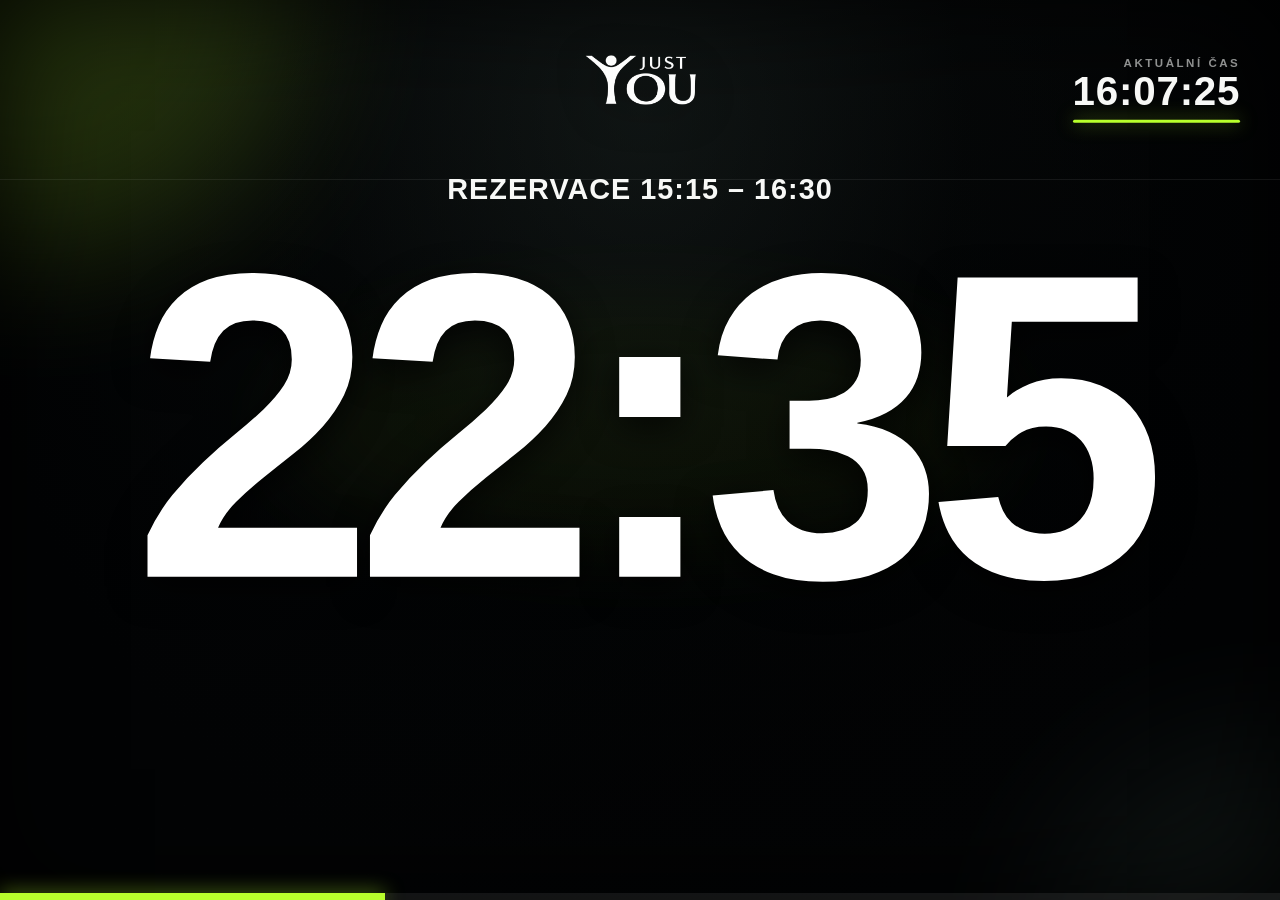
<file: index.html>
<!DOCTYPE html>
<html lang="cs">
<head>
  <meta charset="UTF-8">
  <meta name="viewport" content="width=device-width, initial-scale=1, viewport-fit=cover, maximum-scale=1, user-scalable=no">
  <meta name="theme-color" content="#020304">
  <meta name="mobile-web-app-capable" content="yes">
  <meta name="apple-mobile-web-app-capable" content="yes">
  <meta name="apple-mobile-web-app-status-bar-style" content="black-translucent">
  <meta name="apple-mobile-web-app-title" content="JustYou Timer">
  <title>JustYou Fitness Timer</title>
  <link rel="manifest" href="./manifest.json">
  <link rel="apple-touch-icon" href="./logo.png">
  <link rel="stylesheet" href="./style.css?v=6.2.11">



</head>
<body>
  <div id="app" class="app">
    
    <div class="ambient ambient-one"></div>
    <div class="ambient ambient-two"></div>

    <header class="header">
      <button id="logo" class="service-trigger" aria-label="Otevřít servisní menu"></button>
      <img class="header-brand-logo" src="./logo.png" alt="JustYou Fitness">

      <div class="weather-wrap" aria-label="Aktuální počasí v Brně">
        <div id="weather-icon" class="weather-icon" aria-hidden="true"></div>
        <div class="weather-copy">
          <div id="weather-temp" class="weather-temp">-- °C</div>
          <div id="weather-desc" class="weather-desc">BRNO</div>
        </div>
      </div>
<div class="clock-wrap">
        <div class="clock-caption">AKTUÁLNÍ ČAS</div>
        <div id="clock" class="clock">--:--</div>
        <div class="clock-line"></div>
      </div>
    </header>

    <main id="main" class="main">
      <section id="screen-active" class="screen active-screen">
        <img class="main-brand-logo" src="./logo.png" alt="JustYou Fitness">
        <div id="slot-label" class="slot-label">REZERVACE</div>
        <div id="last-minute" class="last-minute hidden"></div>

        <div class="timer-stage">
          <div class="timer-glow"></div>
          <div id="countdown" class="countdown">--:--</div>
        </div>

        <div id="end-weather" class="end-weather hidden" aria-live="polite">
          <span class="end-weather-label">NA KONCI REZERVACE</span>
          <span id="end-weather-icon" class="end-weather-icon" aria-hidden="true"></span>
          <span id="end-weather-temp" class="end-weather-temp">-- °C</span>
          <span id="end-weather-desc" class="end-weather-desc"></span>
        </div>
<div id="warn10" class="warn10 hidden">Rezervace končí za 10 minut</div>

        <div id="exit-box" class="exit-box hidden">
          <div class="exit-heading">
            <span class="exit-line"></span>
            <span class="exit-title">PŘI ODCHODU PROSÍM</span>
            <span class="exit-line"></span>
          </div>

          <div class="exit-columns">
            <div class="exit-column">
              <div class="exit-icon-circle" aria-hidden="true">
                <svg viewBox="0 0 64 64"><path d="M15 24v16M21 20v24M43 20v24M49 24v16M21 28h22M21 36h22M9 27v10M55 27v10"/></svg>
              </div>
              <div class="exit-primary">OTŘETE STROJE</div>
            </div>

            <div class="exit-column">
              <div class="exit-icon-circle" aria-hidden="true">
                <svg viewBox="0 0 64 64"><path d="M24 46h16M25 52h14M32 8v6M11 29h6M47 29h6M17 14l4 5M47 14l-4 5M32 16c-9 0-16 7-16 16 0 6 3 10 8 14h16c5-4 8-8 8-14 0-9-7-16-16-16z"/></svg>
              </div>
              <div class="exit-primary">ZHASNĚTE SVĚTLA</div>
            </div>

            <div class="exit-column">
              <div class="exit-icon-circle" aria-hidden="true">
                <svg viewBox="0 0 64 64"><path d="M17 10h30v44H17zM24 16h17v38H24zM36 33h1"/></svg>
              </div>
              <div class="exit-primary">NECHTE OTEVŘENÉ</div>
              <div class="exit-secondary">DVEŘE DO ŠATNY<br>A KOUPELNY</div>
            </div>
          </div>
        </div>
      </section>

      <section id="screen-night" class="screen hidden night-screen">
        <img class="night-logo" src="./logo.png" alt="">
        <div class="night-title">FITNESS ODPOČÍVÁ</div>
        <div class="night-sub">Otevíráme ve 4:00</div>
      </section>

      <section id="screen-between" class="screen hidden between-screen">
        <div class="between-title">DALŠÍ REZERVACE</div>
        <div class="between-sub">začíná v</div>
        <div id="next-start" class="between-time">04:00</div>
        <div id="next-countdown" class="countdown between-countdown">--:--</div>
      </section>
    </main>

    <div class="progress-track"><div id="progress" class="progress"></div></div>

    <div id="ended-overlay" class="overlay hidden">
      <div class="overlay-backdrop"></div>

      <div class="overlay-topbar">
        <div class="overlay-weather">
          <div id="overlay-weather-icon" class="overlay-weather-icon" aria-hidden="true"></div>
          <div>
            <div id="overlay-weather-temp" class="overlay-weather-temp">-- °C</div>
            <div id="overlay-weather-desc" class="overlay-weather-desc">BRNO</div>
          </div>
        </div>

        

        <div class="overlay-clock-block">
          <div class="overlay-clock-caption">AKTUÁLNÍ ČAS</div>
          <div id="overlay-clock" class="overlay-clock">--:--:--</div>
        </div>
      </div>

      <div class="overlay-main">
        <div class="overlay-kicker">POSLEDNÍ SEKUNDY</div>
        <div class="overlay-title">REZERVACE KONČÍ</div>
        <div class="overlay-rule"></div>

        <div class="overlay-cleanup">
          <div class="overlay-item">
            <div class="overlay-icon">
              <svg viewBox="0 0 64 64"><path d="M15 24v16M21 20v24M43 20v24M49 24v16M21 28h22M21 36h22M9 27v10M55 27v10"/></svg>
            </div>
            <div class="overlay-text">
              <strong>OTŘETE STROJE</strong>
              <span>Udržujme naše fitness čisté pro všechny.</span>
            </div>
          </div>

          <div class="overlay-item">
            <div class="overlay-icon">
              <svg viewBox="0 0 64 64"><path d="M24 46h16M25 52h14M32 8v6M11 29h6M47 29h6M17 14l4 5M47 14l-4 5M32 16c-9 0-16 7-16 16 0 6 3 10 8 14h16c5-4 8-8 8-14 0-9-7-16-16-16z"/></svg>
            </div>
            <div class="overlay-text">
              <strong>ZHASNĚTE SVĚTLA</strong>
              <span>Šetříme energii a myslíme na ostatní.</span>
            </div>
          </div>

          <div class="overlay-item">
            <div class="overlay-icon">
              <svg viewBox="0 0 64 64"><path d="M17 10h30v44H17zM24 16h17v38H24zM36 33h1"/></svg>
            </div>
            <div class="overlay-text">
              <strong>NECHTE OTEVŘENÉ DVEŘE<br>DO ŠATNY A KOUPELNY</strong>
              <span>Děkujeme za ohleduplnost.</span>
            </div>
          </div>
        </div>

        <div class="overlay-thanks">
          <strong>Děkujeme, že jste si vybrali JustYou Fitness.</strong>
          <span>Těšíme se na Vaši další návštěvu.</span>
        </div>
      </div>
    </div>

    <div id="service-menu" class="service hidden">
      <div class="service-card">
        <div class="service-title">SERVISNÍ MENU</div>
        <div class="diag"><span>Verze</span><strong id="diag-version">—</strong></div>
        <div class="diag"><span>Aktivní slot</span><strong id="diag-slot">—</strong></div>
        <div class="diag"><span>Zbývající čas</span><strong id="diag-remaining">—</strong></div>
        <div class="diag"><span>Zvuk</span><strong id="diag-audio">—</strong></div>
        <div class="diag"><span>Připojení</span><strong id="diag-online">—</strong></div>
        <div class="diag"><span>Wake Lock</span><strong id="diag-wake">—</strong></div>
        <div class="diag"><span>Synchronizace času</span><strong id="diag-sync">—</strong></div>
        <div class="diag"><span>Počasí</span><strong id="diag-weather">—</strong></div>
        <div class="diag"><span>Watchdog</span><strong id="diag-watchdog">—</strong></div>

        <button id="test-sound" class="service-btn">TEST ZVUKU</button>
        <div class="service-section-title">TEST OBRAZOVKY</div>
        <div class="test-grid">
          <button id="test-normal" class="service-btn compact">BĚŽNÁ</button>
          <button id="test-10" class="service-btn compact">10 MIN</button>
          <button id="test-5" class="service-btn compact">5 MIN</button>
          <button id="test-1" class="service-btn compact">1 MIN</button>
          <button id="test-last10" class="service-btn compact">10 S</button>
          <button id="test-ended" class="service-btn compact">KONEC</button>
        </div>
        <button id="test-night" class="service-btn secondary">NOČNÍ OBRAZOVKA</button>
        <button id="restart-app" class="service-btn secondary">RESTART APLIKACE</button>
        <button id="close-service" class="service-btn secondary">ZAVŘÍT</button>
      </div>
    </div>
  </div>

  <script src="./app.js?v=6.2.11"></script>



<script>document.addEventListener("DOMContentLoaded",function(){if(window.VERSION){var e=document.getElementById("diag-version");if(e)e.textContent=window.VERSION+" · Android 12";}});</script></body>
</html>
</file>
<file: style.css>
:root {
  --accent: #b8ff2c;
  --accent-rgb: 184,255,44;
  --ink: #f7f8f6;
  --muted: rgba(247,248,246,.58);
  --line: rgba(255,255,255,.13);
  --panel: rgba(13,17,17,.72);
  --shadow: rgba(0,0,0,.68);
}

* { box-sizing: border-box; }

html, body {
  width: 100%;
  height: 100%;
  margin: 0;
  overflow: hidden;
  background: #020304;
  color: var(--ink);
  font-family: "Arial Narrow", Arial, Helvetica, sans-serif;
  -webkit-user-select: none;
  user-select: none;
  -webkit-touch-callout: none;
  touch-action: manipulation;
}

body { min-width: 600px; }

.hidden { display: none !important; }

.app {
  position: relative;
  width: 100%;
  height: 100%;
  overflow: hidden;
  isolation: isolate;
  background:
    radial-gradient(ellipse at 50% 12%, rgba(34,44,41,.38) 0%, rgba(5,8,8,.18) 36%, rgba(2,3,4,1) 76%),
    linear-gradient(160deg, #080b0b 0%, #020304 58%, #000 100%);
}

.app::before {
  content: "";
  position: absolute;
  inset: 0;
  z-index: -3;
  opacity: .22;
  background-image:
    linear-gradient(115deg, rgba(255,255,255,.018) 1px, transparent 1px),
    linear-gradient(25deg, rgba(255,255,255,.013) 1px, transparent 1px);
  background-size: 23px 23px, 31px 31px;
}

.app::after {
  content: "";
  position: absolute;
  inset: 0;
  z-index: -1;
  pointer-events: none;
  box-shadow: inset 0 0 110px rgba(0,0,0,.82);
}

.ambient {
  position: absolute;
  z-index: -2;
  border-radius: 50%;
  filter: blur(70px);
  opacity: .16;
}
.ambient-one {
  width: 42vw;
  height: 42vw;
  left: -18vw;
  top: -22vw;
  background: var(--accent);
}
.ambient-two {
  width: 36vw;
  height: 36vw;
  right: -17vw;
  bottom: -23vw;
  background: #455f55;
}

.header {
  position: relative;
  height: 16vh;
  min-height: 95px;
  border-bottom: 1px solid rgba(255,255,255,.07);
}

.brand-wrap {
  position: absolute;
  left: 50%;
  top: 51%;
  transform: translate(-50%,-50%);
  height: 11.5vh;
  min-height: 75px;
  display: flex;
  align-items: center;
  justify-content: center;
}

.logo {
  display: block;
  height: 100%;
  width: auto;
  max-width: 30vw;
  object-fit: contain;
  filter: drop-shadow(0 7px 17px rgba(0,0,0,.58));
}

.clock-wrap {
  position: absolute;
  right: 3.1vw;
  top: 50%;
  transform: translateY(-50%);
  text-align: right;
}

.clock-caption {
  color: var(--muted);
  font-size: .9vw;
  font-weight: 800;
  letter-spacing: .22em;
  margin-bottom: .35vh;
}

.clock {
  font-size: 3.15vw;
  font-weight: 900;
  line-height: .95;
  letter-spacing: .02em;
  font-variant-numeric: tabular-nums;
}

.clock-line {
  width: 100%;
  height: 3px;
  margin-top: 1.1vh;
  border-radius: 8px;
  background: var(--accent);
  box-shadow: 0 0 18px rgba(var(--accent-rgb),.62);
}

.main {
  position: relative;
  height: 80vh;
}

.screen {
  width: 100%;
  height: 100%;
  padding: 1.2vh 4vw 1vh;
  text-align: center;
}

.slot-label {
  font-size: 3vw;
  line-height: 1;
  font-weight: 900;
  letter-spacing: .045em;
  margin-top: 1.9vh;
}

.timer-stage {
  position: relative;
  width: min(92vw, 1540px);
  height: 32vh;
  margin: .8vh auto 0;
  display: flex;
  align-items: center;
  justify-content: center;
}

.timer-glow {
  position: absolute;
  width: 62%;
  height: 54%;
  left: 19%;
  top: 23%;
  border-radius: 50%;
  background: rgba(var(--accent-rgb),.11);
  filter: blur(45px);
  opacity: .42;
  transition: opacity .4s ease;
}

.countdown {
  position: relative;
  z-index: 1;
  margin: 0;
  color: #fff;
  font-size: clamp(150px, 24.5vw, 410px);
  font-weight: 900;
  line-height: .78;
  letter-spacing: -.045em;
  white-space: nowrap;
  font-variant-numeric: tabular-nums;
  text-shadow: 0 10px 36px rgba(0,0,0,.72);
}

.end-label {
  margin-top: .5vh;
  font-size: 3vw;
  font-weight: 900;
  letter-spacing: .01em;
}
.end-word { color: rgba(255,255,255,.92); }
.end-separator { color: var(--accent); padding: 0 .65vw; }
#end-time { color: var(--accent); }

.warn10 {
  margin-top: 1.2vh;
  color: var(--accent);
  font-size: 1.55vw;
  font-weight: 800;
  letter-spacing: .08em;
  text-transform: uppercase;
}

.last-minute { display: none !important; }

.exit-box {
  width: 91%;
  max-width: 1440px;
  margin: 2.2vh auto 0;
}

.exit-heading {
  display: grid;
  grid-template-columns: 1fr auto 1fr;
  align-items: center;
  gap: 1.5vw;
  margin-bottom: 1.5vh;
}
.exit-line {
  height: 1px;
  background: linear-gradient(90deg, transparent, rgba(var(--accent-rgb),.65));
}
.exit-line:last-child {
  background: linear-gradient(90deg, rgba(var(--accent-rgb),.65), transparent);
}
.exit-title {
  color: var(--accent);
  font-size: 1.55vw;
  font-weight: 900;
  letter-spacing: .13em;
}

.exit-columns {
  display: grid;
  grid-template-columns: repeat(3,1fr);
  border: 1px solid var(--line);
  border-radius: 18px;
  overflow: hidden;
  background: linear-gradient(180deg, rgba(255,255,255,.035), rgba(255,255,255,.014));
  box-shadow: 0 24px 60px rgba(0,0,0,.26);
  backdrop-filter: blur(7px);
}

.exit-column {
  position: relative;
  min-height: 15.2vh;
  padding: 1.35vh 1.5vw 1.2vh;
  border-right: 1px solid var(--line);
}
.exit-column:last-child { border-right: 0; }

.exit-icon-circle {
  width: 4.4vw;
  height: 4.4vw;
  min-width: 56px;
  min-height: 56px;
  max-width: 82px;
  max-height: 82px;
  margin: 0 auto .85vh;
  border: 2px solid rgba(var(--accent-rgb),.85);
  border-radius: 50%;
  display: grid;
  place-items: center;
  box-shadow: inset 0 0 17px rgba(var(--accent-rgb),.08), 0 0 22px rgba(var(--accent-rgb),.08);
}
.exit-icon-circle svg {
  width: 58%;
  height: 58%;
  fill: none;
  stroke: var(--accent);
  stroke-width: 3.1;
  stroke-linecap: round;
  stroke-linejoin: round;
}

.exit-primary {
  font-size: 1.62vw;
  font-weight: 900;
  line-height: 1.05;
}
.exit-secondary {
  margin-top: .5vh;
  color: rgba(255,255,255,.76);
  font-size: 1.25vw;
  font-weight: 700;
  line-height: 1.12;
}

.progress-track {
  position: absolute;
  left: 0;
  right: 0;
  bottom: 0;
  height: 7px;
  background: rgba(255,255,255,.07);
}
.progress {
  height: 100%;
  width: 0%;
  background: var(--accent);
  box-shadow: 0 0 19px rgba(var(--accent-rgb),.66);
  transition: width .25s linear;
}

.night-screen,
.between-screen {
  display: flex;
  flex-direction: column;
  align-items: center;
  justify-content: center;
}
.night-logo { width: 24vw; max-width: 360px; margin-bottom: 4vh; }
.night-title, .between-title {
  font-size: 5.2vw;
  font-weight: 900;
  letter-spacing: .06em;
}
.night-sub, .between-sub {
  margin-top: 1.5vh;
  color: var(--muted);
  font-size: 2.2vw;
}
.between-time {
  margin-top: 1vh;
  color: var(--accent);
  font-size: 6.2vw;
  font-weight: 900;
}
.between-countdown { margin-top: 3vh; font-size: 12vw; }

/* Stavové barvy – mění se pouze akcent a jemné ambientní světlo. */
.state-warn10 {
  --accent: #b8ff2c;
  --accent-rgb: 184,255,44;
}
.state-warn5 {
  --accent: #ff9e2c;
  --accent-rgb: 255,158,44;
}
.state-warn1 {
  --accent: #ff3b3b;
  --accent-rgb: 255,59,59;
}
.state-warn10 .timer-glow,
.state-warn5 .timer-glow,
.state-warn1 .timer-glow { opacity: .78; }

.state-warn10 .countdown,
.state-warn5 .countdown,
.state-warn1 .countdown { color: var(--accent); }

.state-last10 .countdown {
  animation: luxuryPulse 1s ease-in-out infinite;
  text-shadow:
    0 0 18px rgba(var(--accent-rgb),.40),
    0 0 62px rgba(var(--accent-rgb),.22),
    0 10px 36px rgba(0,0,0,.72);
}

@keyframes luxuryPulse {
  0%,100% { transform: scale(1); }
  50% { transform: scale(1.035); }
}

/* Finální obrazovka běží pouze 00:10–00:01. */
.overlay {
  position: absolute;
  z-index: 60;
  inset: 0;
  overflow: hidden;
  background:
    radial-gradient(circle at 50% 38%, rgba(180,22,22,.40) 0%, rgba(44,4,4,.63) 42%, rgba(7,1,1,.98) 82%),
    linear-gradient(160deg, #220303, #080101 75%);
  color: #fff;
}

.overlay-backdrop {
  position: absolute;
  inset: 0;
  background:
    linear-gradient(115deg, rgba(255,255,255,.018) 1px, transparent 1px),
    linear-gradient(25deg, rgba(255,255,255,.013) 1px, transparent 1px);
  background-size: 23px 23px, 31px 31px;
  opacity: .34;
}

.overlay-content {
  position: relative;
  z-index: 1;
  height: 100%;
  display: flex;
  flex-direction: column;
  align-items: center;
  padding: 3.2vh 5vw 2.5vh;
}

.overlay-logo {
  height: 10.5vh;
  width: auto;
  max-width: 24vw;
  object-fit: contain;
  filter: drop-shadow(0 7px 18px rgba(0,0,0,.52));
}

.overlay-kicker {
  margin-top: 1.4vh;
  color: rgba(255,255,255,.62);
  font-size: 1.15vw;
  font-weight: 900;
  letter-spacing: .28em;
}

.overlay-title {
  margin-top: .5vh;
  font-size: 5.8vw;
  font-weight: 900;
  line-height: .98;
  letter-spacing: .015em;
}

.overlay-rule {
  width: 12vw;
  height: 3px;
  margin: 2vh 0 2.2vh;
  background: #ff3b3b;
  border-radius: 9px;
  box-shadow: 0 0 22px rgba(255,59,59,.7);
}

.overlay-cleanup {
  width: min(84vw, 1260px);
  display: grid;
  grid-template-columns: repeat(3,1fr);
  border: 1px solid rgba(255,255,255,.14);
  border-radius: 18px;
  overflow: hidden;
  background: rgba(0,0,0,.20);
  backdrop-filter: blur(8px);
}
.overlay-item {
  min-height: 23vh;
  padding: 2vh 1.7vw;
  display: flex;
  flex-direction: column;
  gap: 1.2vh;
  align-items: center;
  justify-content: center;
  border-right: 1px solid rgba(255,255,255,.13);
  font-size: 1.6vw;
  font-weight: 900;
  line-height: 1.13;
  text-align: center;
}
.overlay-item:last-child { border-right: 0; }
.overlay-item svg {
  width: 5vw;
  height: 5vw;
  fill: none;
  stroke: #ff6a6a;
  stroke-width: 3;
  stroke-linecap: round;
  stroke-linejoin: round;
}

/* Servisní menu */
.service {
  position: absolute;
  z-index: 100;
  inset: 0;
  padding: 3vh 3vw;
  background: rgba(0,0,0,.90);
  backdrop-filter: blur(10px);
}
.service-card {
  width: min(91vw, 860px);
  max-height: 94vh;
  overflow: auto;
  margin: 0 auto;
  padding: 2.2vh 2.4vw;
  border: 1px solid rgba(255,255,255,.16);
  border-radius: 20px;
  background: linear-gradient(180deg, #171b1b, #0b0d0d);
  box-shadow: 0 30px 90px rgba(0,0,0,.7);
}
.service-title {
  margin-bottom: 1.5vh;
  color: var(--accent);
  font-size: 2.4vw;
  font-weight: 900;
  text-align: center;
  letter-spacing: .08em;
}
.diag {
  display: grid;
  grid-template-columns: 1fr 1.5fr;
  gap: 1vw;
  padding: .65vh 0;
  border-bottom: 1px solid rgba(255,255,255,.09);
  font-size: 1.35vw;
}
.diag strong { text-align: right; }
.service-section-title {
  margin: 1.5vh 0 .7vh;
  color: rgba(255,255,255,.62);
  font-size: 1.15vw;
  font-weight: 900;
  letter-spacing: .12em;
  text-align: center;
}
.service-btn {
  width: 100%;
  margin-top: 1vh;
  padding: 1.25vh 1vw;
  border: 0;
  border-radius: 11px;
  background: var(--accent);
  color: #050705;
  font-size: 1.35vw;
  font-weight: 900;
}
.service-btn.secondary { background: #292e2e; color: #fff; }
.test-grid {
  display: grid;
  grid-template-columns: repeat(6,1fr);
  gap: .55vw;
}
.test-grid .service-btn { margin-top: 0; padding: 1vh .2vw; font-size: 1vw; }

.preview-hint {
  position: absolute;
  z-index: 90;
  left: 50%;
  bottom: 2.4vh;
  transform: translateX(-50%);
  padding: .9vh 1.7vw;
  border: 1px solid rgba(255,255,255,.2);
  border-radius: 999px;
  background: rgba(0,0,0,.78);
  color: #fff;
  font-size: 1vw;
  font-weight: 800;
}

/* Lenovo Tab M10 a podobné displeje */
@media (max-aspect-ratio: 1.55/1) {
  .countdown { font-size: 22vw; }
  .timer-stage { height: 29vh; }
  .exit-column { min-height: 14vh; }
  .overlay-title { font-size: 6.8vw; }
  .overlay-item { font-size: 1.9vw; }
}

@media (orientation: portrait) {
  body { min-width: 280px; }
  .header { height: 13vh; }
  .brand-wrap { height: 8.5vh; }
  .clock-caption { display: none; }
  .clock { font-size: 5vw; }
  .main { height: 83vh; }
  .slot-label { font-size: 4.5vw; }
  .timer-stage { height: 25vh; margin-top: 5vh; }
  .countdown { font-size: 21vw; }
  .end-label { font-size: 4.4vw; }
  .exit-title { font-size: 2.6vw; }
  .exit-icon-circle { min-width: 48px; min-height: 48px; }
  .exit-primary { font-size: 2.4vw; }
  .exit-secondary { font-size: 1.9vw; }
  .overlay-title { font-size: 9vw; }
  .overlay-cleanup { grid-template-columns: 1fr; width: 86vw; }
  .overlay-item {
    min-height: auto;
    flex-direction: row;
    justify-content: flex-start;
    text-align: left;
    border-right: 0;
    border-bottom: 1px solid rgba(255,255,255,.13);
    font-size: 2.7vw;
  }
  .overlay-item:last-child { border-bottom: 0; }
  .overlay-item svg { width: 6vw; height: 6vw; flex: 0 0 auto; }
}


/* ===== JustYou Timer 6.0 – finální úpravy pro Lenovo Tab M10 / Android 12 ===== */

.header {
  height: 19vh;
  min-height: 112px;
}

.main {
  height: 77vh;
}

.brand-wrap {
  height: 15.5vh;
  min-height: 96px;
}

.logo {
  max-width: 38vw;
}

.weather-wrap {
  position: absolute;
  z-index: 3;
  left: 3.1vw;
  top: 50%;
  transform: translateY(-50%);
  display: flex;
  align-items: center;
  gap: 1vw;
  min-width: 18vw;
  text-align: left;
}

.weather-icon {
  width: 4.5vw;
  height: 4.5vw;
  min-width: 58px;
  min-height: 58px;
  display: grid;
  place-items: center;
  border: 1px solid rgba(255,255,255,.14);
  border-radius: 50%;
  color: var(--accent);
  background: rgba(255,255,255,.035);
  box-shadow: inset 0 0 18px rgba(var(--accent-rgb),.08);
  font-size: 2.2vw;
  line-height: 1;
}

.weather-temp {
  font-size: 2.75vw;
  font-weight: 900;
  line-height: .95;
  font-variant-numeric: tabular-nums;
}

.weather-desc {
  margin-top: .55vh;
  color: var(--muted);
  font-size: 1.05vw;
  font-weight: 800;
  letter-spacing: .08em;
  text-transform: uppercase;
}

/* Běžná obrazovka: maximálně velký a čistý odpočet bez pokynů. */
.slot-label {
  margin-top: 2.4vh;
  font-size: 3.35vw;
}

.timer-stage {
  height: 42vh;
  margin-top: .2vh;
}

.countdown {
  font-size: clamp(190px, 28vw, 455px);
  line-height: .76;
}

.end-label {
  margin-top: .2vh;
  font-size: 3.25vw;
}

/* Při zobrazení pokynů se timer zmenší, aby bylo vše čitelné. */
.state-warn10 .timer-stage,
.state-warn5 .timer-stage,
.state-warn1 .timer-stage {
  height: 28vh;
}

.state-warn10 .countdown,
.state-warn5 .countdown,
.state-warn1 .countdown {
  font-size: clamp(145px, 21vw, 345px);
}

.state-warn10 .slot-label,
.state-warn5 .slot-label,
.state-warn1 .slot-label {
  margin-top: 1.4vh;
  font-size: 2.65vw;
}

.state-warn10 .end-label,
.state-warn5 .end-label,
.state-warn1 .end-label {
  font-size: 2.65vw;
}

.exit-box {
  margin-top: 1.4vh;
}

.exit-column {
  min-height: 14.2vh;
}

.overlay-thanks {
  margin-top: 2.4vh;
  text-align: center;
  color: rgba(255,255,255,.88);
}

.overlay-thanks strong {
  display: block;
  font-size: 1.75vw;
  letter-spacing: .02em;
}

.overlay-thanks span {
  display: block;
  margin-top: .55vh;
  color: rgba(255,255,255,.66);
  font-size: 1.3vw;
  font-weight: 700;
}

/* Při testu obrazovky servisní menu skutečně zmizí. */
.service.preview-hidden {
  display: none !important;
}

@media (max-aspect-ratio: 1.55/1) {
  .countdown { font-size: 25vw; }
  .timer-stage { height: 39vh; }
  .state-warn10 .countdown,
  .state-warn5 .countdown,
  .state-warn1 .countdown { font-size: 19.5vw; }
  .weather-temp { font-size: 3.1vw; }
  .weather-desc { font-size: 1.2vw; }
}

@media (orientation: portrait) {
  .weather-wrap { left: 2.2vw; }
  .weather-icon { min-width: 44px; min-height: 44px; }
  .weather-temp { font-size: 4.4vw; }
  .weather-desc { font-size: 1.8vw; }
  .brand-wrap { height: 10vh; }
  .countdown { font-size: 23vw; }
  .overlay-thanks strong { font-size: 2.8vw; }
  .overlay-thanks span { font-size: 2.2vw; }
}


/* ===== v6.2.4 – velká, vycentrovaná finální obrazovka ===== */

.overlay {
  display: flex;
  flex-direction: column;
  padding: 0;
  background:
    radial-gradient(circle at 50% 36%, rgba(156,22,22,.30) 0%, rgba(45,4,4,.58) 45%, rgba(5,1,1,.99) 84%),
    linear-gradient(155deg, #190202, #050101 72%);
}

.overlay-topbar {
  position: relative;
  flex: 0 0 18vh;
  min-height: 108px;
  border-bottom: 1px solid rgba(255,255,255,.08);
}

.overlay-logo {
  position: absolute;
  left: 50%;
  top: 50%;
  width: auto;
  height: 14.2vh;
  max-width: 36vw;
  transform: translate(-50%,-50%);
  object-fit: contain;
  filter: drop-shadow(0 8px 22px rgba(0,0,0,.58));
}

.overlay-weather {
  position: absolute;
  left: 3.2vw;
  top: 50%;
  transform: translateY(-50%);
  display: flex;
  align-items: center;
  gap: 1vw;
  text-align: left;
}

.overlay-weather-icon {
  width: 4.5vw;
  height: 4.5vw;
  min-width: 58px;
  min-height: 58px;
  display: grid;
  place-items: center;
  border: 1px solid rgba(255,255,255,.16);
  border-radius: 50%;
  color: #ff6262;
  background: rgba(255,255,255,.025);
  font-size: 2.2vw;
}

.overlay-weather-temp {
  font-size: 2.75vw;
  font-weight: 900;
  line-height: .95;
  font-variant-numeric: tabular-nums;
}

.overlay-weather-desc {
  margin-top: .45vh;
  color: rgba(255,255,255,.62);
  font-size: 1.05vw;
  font-weight: 800;
  letter-spacing: .08em;
  text-transform: uppercase;
}

.overlay-clock-block {
  position: absolute;
  right: 3.2vw;
  top: 50%;
  transform: translateY(-50%);
  text-align: right;
}

.overlay-clock-caption {
  color: rgba(255,255,255,.58);
  font-size: .9vw;
  font-weight: 900;
  letter-spacing: .2em;
}

.overlay-clock {
  margin-top: .35vh;
  font-size: 3.15vw;
  font-weight: 900;
  line-height: .95;
  font-variant-numeric: tabular-nums;
}

.overlay-main {
  position: relative;
  flex: 1 1 auto;
  width: 100%;
  min-height: 0;
  padding: 1.3vh 5.2vw 2.2vh;
  display: flex;
  flex-direction: column;
  align-items: center;
  justify-content: center;
}

.overlay-kicker {
  margin: 0;
  color: rgba(255,255,255,.62);
  font-size: 1.25vw;
  font-weight: 900;
  letter-spacing: .31em;
}

.overlay-title {
  margin: .35vh 0 0;
  color: #ff8a8a;
  font-size: clamp(60px, 7.1vw, 128px);
  font-weight: 900;
  line-height: .92;
  letter-spacing: .005em;
  text-align: center;
  text-shadow:
    0 0 18px rgba(255,55,55,.38),
    0 0 52px rgba(255,25,25,.20);
}

.overlay-rule {
  width: min(76vw, 1200px);
  height: 2px;
  margin: 1.35vh 0 1.6vh;
  background: linear-gradient(90deg, transparent, rgba(255,54,54,.92), transparent);
  box-shadow: 0 0 18px rgba(255,40,40,.68);
}

.overlay-cleanup {
  width: min(82vw, 1260px);
  display: grid;
  grid-template-columns: 1fr;
  gap: .9vh;
  border: 0;
  border-radius: 0;
  overflow: visible;
  background: transparent;
  backdrop-filter: none;
}

.overlay-item {
  min-height: 10.8vh;
  width: 100%;
  padding: 1.05vh 2vw;
  display: grid;
  grid-template-columns: 8.3vw 1fr;
  align-items: center;
  gap: 1.8vw;
  border: 1px solid rgba(255,73,73,.29);
  border-radius: 16px;
  background: linear-gradient(90deg, rgba(255,33,33,.055), rgba(0,0,0,.22));
  box-shadow: inset 0 0 28px rgba(255,32,32,.025);
  text-align: left;
}

.overlay-item:last-child {
  border-right: 1px solid rgba(255,73,73,.29);
}

.overlay-icon {
  height: 7.3vh;
  min-height: 66px;
  display: grid;
  place-items: center;
  border-right: 1px solid rgba(255,64,64,.40);
}

.overlay-icon svg {
  width: 4.7vw;
  height: 4.7vw;
  min-width: 54px;
  min-height: 54px;
  fill: none;
  stroke: #ff6b6b;
  stroke-width: 3;
  stroke-linecap: round;
  stroke-linejoin: round;
  filter: drop-shadow(0 0 9px rgba(255,51,51,.42));
}

.overlay-text {
  min-width: 0;
  display: flex;
  flex-direction: column;
  justify-content: center;
}

.overlay-text strong {
  color: #fff;
  font-size: clamp(25px, 2.65vw, 48px);
  font-weight: 900;
  line-height: .98;
  letter-spacing: .005em;
}

.overlay-text span {
  margin-top: .42vh;
  color: rgba(255,255,255,.65);
  font-size: clamp(15px, 1.27vw, 24px);
  font-weight: 700;
  line-height: 1.05;
}

.overlay-thanks {
  width: min(82vw, 1260px);
  margin: 1.45vh 0 0;
  padding-top: 1.25vh;
  border-top: 1px solid rgba(255,69,69,.42);
  text-align: center;
}

.overlay-thanks strong {
  display: block;
  color: rgba(255,255,255,.92);
  font-size: clamp(21px, 2vw, 36px);
  line-height: 1.05;
}

.overlay-thanks span {
  display: block;
  margin-top: .45vh;
  color: #ff5555;
  font-size: clamp(19px, 1.7vw, 31px);
  font-weight: 800;
  line-height: 1.05;
}

@media (max-aspect-ratio: 1.55/1) {
  .overlay-title { font-size: 7.7vw; }
  .overlay-item { grid-template-columns: 9vw 1fr; min-height: 10.2vh; }
  .overlay-text strong { font-size: 2.85vw; }
  .overlay-text span { font-size: 1.4vw; }
}

@media (orientation: portrait) {
  .overlay-topbar { flex-basis: 15vh; }
  .overlay-logo { height: 10vh; }
  .overlay-weather-desc,
  .overlay-clock-caption { display: none; }
  .overlay-weather-temp,
  .overlay-clock { font-size: 4.5vw; }
  .overlay-main { padding: 1.2vh 4vw 2vh; }
  .overlay-title { font-size: 9.8vw; }
  .overlay-cleanup,
  .overlay-thanks { width: 90vw; }
  .overlay-item {
    grid-template-columns: 14vw 1fr;
    min-height: 12vh;
  }
  .overlay-icon svg { width: 8vw; height: 8vw; }
  .overlay-text strong { font-size: 3.8vw; }
  .overlay-text span { font-size: 2.1vw; }
}


/* ===== v6.2.4 – odstraněn duplicitní údaj KONEC + čas ===== */
.end-label {
  display: none !important;
}

.timer-stage {
  margin-bottom: 1.2vh;
}

.state-warn10 .timer-stage,
.state-warn5 .timer-stage,
.state-warn1 .timer-stage {
  margin-bottom: .8vh;
}


/* ===== v6.2.4 – výraznější logo jako vodoznak mimo hlavní čas ===== */

.background-watermark {
  position: absolute;
  z-index: 0;
  inset: 0;
  display: flex;
  align-items: flex-start;
  justify-content: center;
  padding-top: 1.5vh;
  pointer-events: none;
  overflow: hidden;
}

.background-watermark img {
  width: 118vw;
  max-width: none;
  height: auto;
  opacity: .10;
  transform: translateY(-2vh);
  filter: blur(.25px);
  object-fit: contain;
  user-select: none;
  -webkit-user-drag: none;
}

/* V barevných stavech se mění pouze velmi jemný nádech vodoznaku. */
.state-warn10 .background-watermark img {
  opacity: .105;
  filter: blur(.7px) sepia(1) saturate(4) hue-rotate(37deg);
}

.state-warn5 .background-watermark img {
  opacity: .105;
  filter: blur(.7px) sepia(1) saturate(5) hue-rotate(345deg);
}

.state-warn1 .background-watermark img,
.state-last10 .background-watermark img {
  opacity: .11;
  filter: blur(.7px) sepia(1) saturate(6) hue-rotate(315deg);
}

/* Finální červená obrazovka má vlastní ještě slabší vodoznak. */
.overlay::after {
  content: "";
  position: absolute;
  z-index: 0;
  inset: 0;
  background: url("logo.png") center center / 84vw auto no-repeat;
  opacity: .035;
  filter: blur(.7px) sepia(1) saturate(6) hue-rotate(315deg);
  pointer-events: none;
}

.overlay-topbar,
.overlay-main {
  position: relative;
  z-index: 2;
}

/* Neviditelný servisní spínač v místě původního loga. */
.service-trigger {
  position: absolute;
  z-index: 15;
  left: 50%;
  top: 50%;
  width: 28vw;
  height: 14vh;
  transform: translate(-50%, -50%);
  border: 0;
  background: transparent;
  opacity: 0;
  cursor: default;
}

/* Po odstranění horního loga zůstane hlavička čistá a symetrická. */
.header {
  position: relative;
}

/* Všechny hlavní prvky zůstávají nad vodoznakem. */
.header,
.main,
.progress-track,
.service,
.preview-hint {
  z-index: 2;
}

@media (orientation: portrait) {
  .background-watermark img {
    width: 122vw;
    opacity: .09;
    transform: translateY(-1vh);
  }
}


/* v6.2.4: malé logo nahoře je definitivně vypnuté. */
.overlay-logo { display: none !important; }


/* ===== v6.2.4 – hlavní logo nad rezervací a čisté počasí Brno ===== */
.main-brand-logo {
  display: block;
  width: min(38vw, 520px);
  max-height: 12vh;
  object-fit: contain;
  margin: .4vh auto .6vh;
  filter: drop-shadow(0 10px 26px rgba(0,0,0,.42));
  user-select: none;
  -webkit-user-drag: none;
}

.active-screen .slot-label {
  margin-top: 0;
}

.active-screen .timer-stage {
  height: 36.5vh;
}

.weather-icon,
.overlay-weather-icon {
  border: 0;
  border-radius: 0;
  background: transparent;
  box-shadow: none;
}

.weather-icon svg,
.overlay-weather-icon svg {
  width: 78%;
  height: 78%;
  fill: none;
  stroke: currentColor;
  stroke-width: 2.15;
  stroke-linecap: round;
  stroke-linejoin: round;
}

.weather-desc,
.overlay-weather-desc {
  letter-spacing: .18em;
}

.state-warn10 .main-brand-logo,
.state-warn5 .main-brand-logo,
.state-warn1 .main-brand-logo,
.state-last10 .main-brand-logo {
  width: min(29vw, 390px);
  max-height: 8vh;
  margin-top: 0;
  margin-bottom: .1vh;
}

.state-warn10 .active-screen .timer-stage,
.state-warn5 .active-screen .timer-stage,
.state-warn1 .active-screen .timer-stage {
  height: 24vh;
}

@media (orientation: portrait) {
  .main-brand-logo { width: 56vw; max-height: 10vh; }
  .active-screen .timer-stage { height: 36vh; }
}


/* ===== v6.2.4 – finální rozvržení NA ŠÍŘKU ===== */
@media (orientation: landscape) {
  body { min-width: 760px; }

  .header {
    height: 15vh;
    min-height: 88px;
  }

  .main {
    height: 81vh;
  }

  .active-screen {
    padding: .2vh 4vw .8vh;
    transform: translateY(-1.8vh);
  }

  .main-brand-logo {
    width: min(29vw, 390px);
    max-height: 10.5vh;
    margin: 0 auto .35vh;
  }

  .active-screen .slot-label {
    margin-top: 0;
    font-size: 3vw;
    line-height: 1;
  }

  .active-screen .timer-stage {
    height: 34vh;
    margin-top: -.1vh;
  }

  .active-screen .countdown {
    font-size: clamp(150px, 23.4vw, 390px);
    line-height: .76;
  }

  .exit-box {
    margin-top: .6vh;
  }

  .weather-wrap {
    top: 50%;
    transform: translateY(-50%);
  }

  .weather-desc,
  .overlay-weather-desc {
    line-height: 1.1;
    letter-spacing: .02em;
    text-transform: none;
  }

  .weather-desc span,
  .overlay-weather-desc span {
    display: block;
    margin-top: .32vh;
    color: var(--accent);
    font-size: .78em;
    font-weight: 800;
    letter-spacing: .08em;
  }

  .background-watermark img {
    width: 112vw;
    opacity: .065;
    transform: translateY(-5vh);
  }
}

/* ===== v6.2.4 – upravená velikost hlavního loga ===== */
@media (orientation: landscape) {
  .main-brand-logo {
    width: min(36vw, 480px);
    max-height: 12.5vh;
    margin: 0 auto .25vh;
  }
}


/* ===== v6.2.4 FINAL – schválené landscape rozložení ===== */
@media (orientation: landscape) {
  .header {
    height: 20vh;
    min-height: 112px;
  }

  .main {
    height: 76vh;
  }

  .header-brand-logo {
    position: absolute;
    left: 50%;
    top: 50%;
    transform: translate(-50%, -50%);
    display: block;
    width: min(31vw, 430px);
    max-height: 15.5vh;
    object-fit: contain;
    z-index: 4;
    filter: drop-shadow(0 8px 20px rgba(0,0,0,.45));
    user-select: none;
    -webkit-user-drag: none;
    pointer-events: none;
  }

  /* Logo už je v horní řadě mezi počasím a časem. */
  .active-screen .main-brand-logo {
    display: none !important;
  }

  .active-screen {
    padding: .15vh 3.2vw .65vh;
    transform: translateY(-.8vh);
  }

  /* Celá informace o rezervaci zůstává na jednom řádku. */
  .active-screen .slot-label {
    margin: 0 auto .15vh;
    font-size: clamp(24px, 2.25vw, 38px);
    line-height: 1.05;
    letter-spacing: .035em;
    white-space: nowrap;
  }

  /* Odpočet je hlavní dominantou obrazovky. */
  .active-screen .timer-stage {
    height: 48vh;
    margin-top: 0;
  }

  .active-screen .countdown {
    font-size: clamp(220px, 30.5vw, 500px);
    line-height: .72;
  }

  .weather-wrap,
  .clock-wrap {
    top: 50%;
    transform: translateY(-50%);
  }

  /* Při závěrečných upozorněních zůstane vše na obrazovce. */
  .state-warn10 .active-screen .timer-stage,
  .state-warn5 .active-screen .timer-stage,
  .state-warn1 .active-screen .timer-stage {
    height: 27vh;
  }

  .state-warn10 .active-screen .countdown,
  .state-warn5 .active-screen .countdown,
  .state-warn1 .active-screen .countdown {
    font-size: clamp(150px, 20.5vw, 350px);
  }

  .state-warn10 .active-screen .slot-label,
  .state-warn5 .active-screen .slot-label,
  .state-warn1 .active-screen .slot-label {
    font-size: clamp(21px, 1.85vw, 31px);
    margin-bottom: 0;
  }
}

@media (orientation: portrait) {
  .header-brand-logo { display: none; }
}

/* v6.2.4: při chybě API skrýt jen veřejné počasí, diagnostika v nastavení zůstává */
body.weather-unavailable .weather-wrap, body.weather-unavailable .overlay-weather { display:none !important; }


/* ===== v6.2.4 – větší odpočet a využití volného místa ===== */
@media (orientation: landscape) {
  .active-screen .timer-stage {
    height: 53vh;
    margin-top: -1.1vh;
    margin-bottom: -2.2vh;
  }

  .active-screen .countdown {
    font-size: clamp(245px, 34vw, 555px);
    line-height: .69;
  }

  .state-warn10 .active-screen .timer-stage,
  .state-warn5 .active-screen .timer-stage,
  .state-warn1 .active-screen .timer-stage,
  .state-last10 .active-screen .timer-stage {
    height: 32vh;
    margin-top: -.7vh;
    margin-bottom: -1.2vh;
  }

  .state-warn10 .active-screen .countdown,
  .state-warn5 .active-screen .countdown,
  .state-warn1 .active-screen .countdown,
  .state-last10 .active-screen .countdown {
    font-size: clamp(175px, 24vw, 410px);
    line-height: .70;
  }

  .between-countdown {
    margin-top: 1.4vh;
    font-size: clamp(145px, 15vw, 280px);
    line-height: .74;
  }
}

@media (orientation: portrait) {
  .active-screen .timer-stage {
    height: 42vh;
    margin-bottom: -1.5vh;
  }

  .active-screen .countdown {
    font-size: clamp(175px, 27vw, 430px);
  }

  .state-warn10 .active-screen .countdown,
  .state-warn5 .active-screen .countdown,
  .state-warn1 .active-screen .countdown,
  .state-last10 .active-screen .countdown {
    font-size: clamp(145px, 23vw, 350px);
  }
}


/* ===== v6.2.9 – finální velikost odpočtu + počasí na konci rezervace ===== */
.end-weather {
  display: flex;
  align-items: center;
  justify-content: center;
  gap: .65vw;
  min-height: 4.4vh;
  margin: -1.2vh auto .25vh;
  color: rgba(255,255,255,.92);
  font-weight: 700;
  letter-spacing: .035em;
  white-space: nowrap;
}
.end-weather.hidden { display: none !important; }
.end-weather-label {
  font-size: 1.05vw;
  color: rgba(255,255,255,.62);
}
.end-weather-icon {
  width: 4.5vw;
  height: 4.5vw;
  min-width: 58px;
  min-height: 58px;
  display: inline-flex;
  align-items: center;
  justify-content: center;
}
.end-weather-icon svg {
  width: 100%;
  height: 100%;
  fill: none;
  stroke: currentColor;
  stroke-width: 1.8;
  stroke-linecap: round;
  stroke-linejoin: round;
}
.end-weather-temp { font-size: 2.75vw; }
.end-weather-desc {
  font-size: 1.05vw;
  color: rgba(255,255,255,.72);
}
body.weather-unavailable .end-weather { display: none !important; }

@media (orientation: landscape) {
  .active-screen .timer-stage {
    height: 51vh;
    margin-top: -1vh;
    margin-bottom: -1.5vh;
  }
  .active-screen .countdown {
    font-size: clamp(245px, 34vw, 555px);
    line-height: .69;
  }
  .state-warn10 .active-screen .timer-stage,
  .state-warn5 .active-screen .timer-stage,
  .state-warn1 .active-screen .timer-stage,
  .state-last10 .active-screen .timer-stage {
    height: 32vh;
    margin-top: -.7vh;
    margin-bottom: -.8vh;
  }
  .state-warn10 .active-screen .countdown,
  .state-warn5 .active-screen .countdown,
  .state-warn1 .active-screen .countdown,
  .state-last10 .active-screen .countdown {
    font-size: clamp(175px, 24vw, 410px);
    line-height: .70;
  }
  .state-warn10 .end-weather,
  .state-warn5 .end-weather,
  .state-warn1 .end-weather,
  .state-last10 .end-weather {
    margin-top: -.4vh;
    margin-bottom: .25vh;
  }
}
</file>
